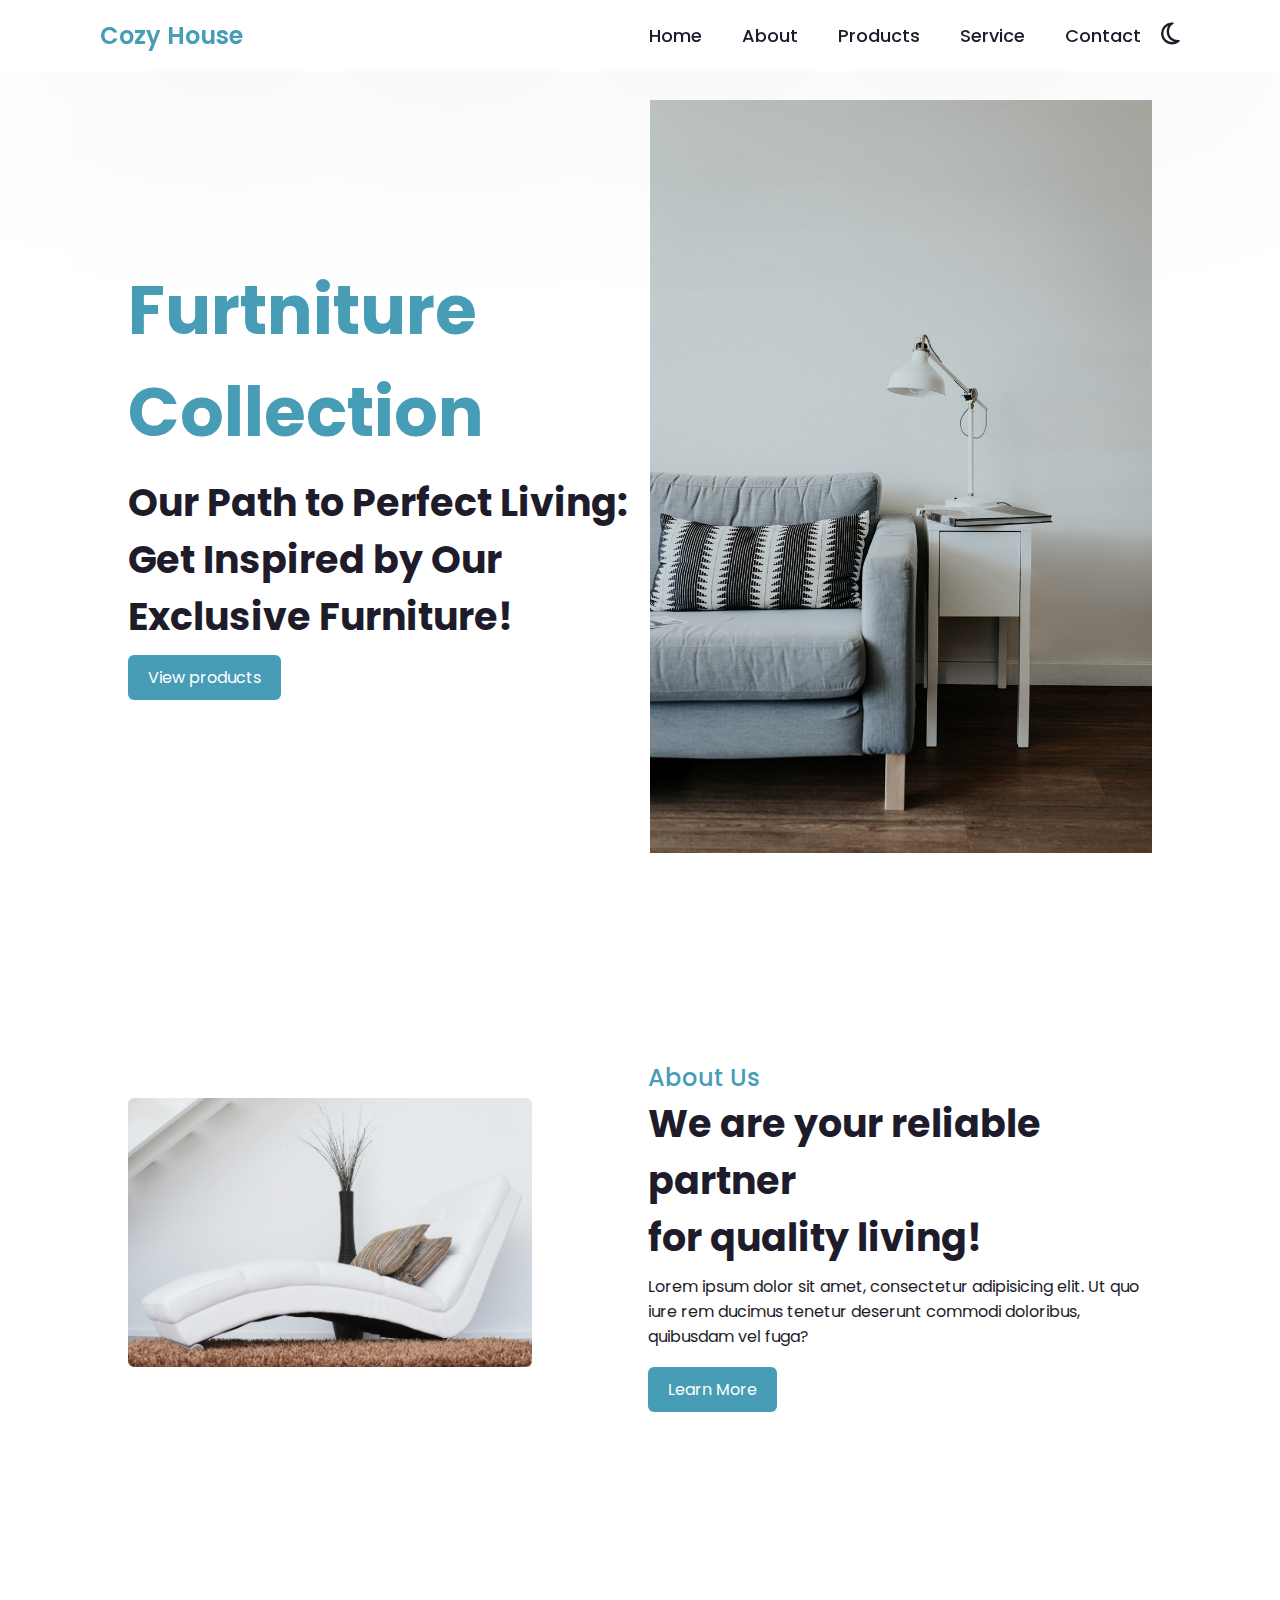
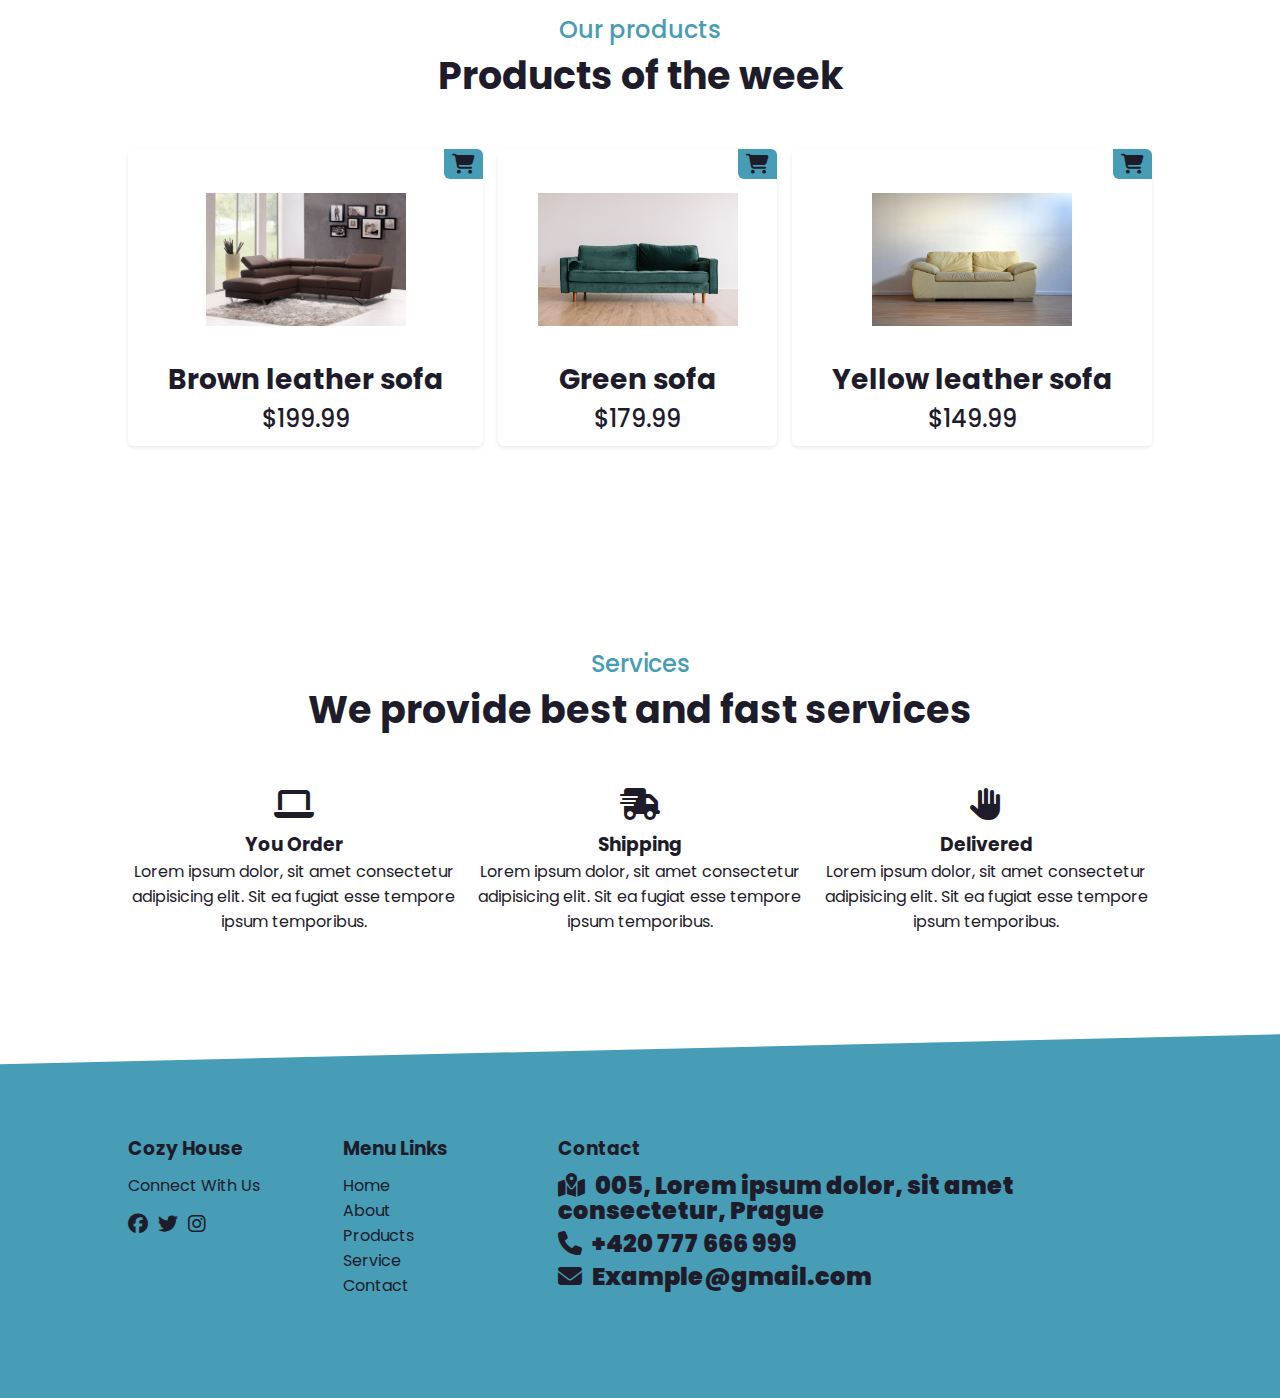
<file: index.html>
<!DOCTYPE html>
<html lang="en">
<head>
    <meta charset="UTF-8">
    <meta http-equiv="X-UA-Compatible" content="IE=edge">
    <meta name="viewport" content="width=device-width, initial-scale=1.0">
    <title>CozyHouse</title>
    <link rel="stylesheet" href="styles/style.css">
    <link rel="stylesheet" href="styles/responsive.css">
    <link rel="stylesheet" href="https://cdnjs.cloudflare.com/ajax/libs/font-awesome/6.4.2/css/all.min.css">
    <script src="https://ajax.googleapis.com/ajax/libs/jquery/3.6.0/jquery.min.js"></script> 
</head>
<body>
    <header>
        <a href="#" class="logo">Cozy House</a>
        <ul class="navbar">
            <li><a href="#home">Home</a></li>
            <li><a href="#about">About</a></li>
            <li><a href="#products">Products</a></li>
            <li><a href="#services">Service</a></li>
            <li><a href="#contact">Contact</a></li>
            <div class="fa-regular fa-moon" id="darkmode">
        </ul>
    </header>

    <section class="home" id="home">
        <div class="home-text">
            <h1>Furtniture Collection</h1>
            <h2>Our Path to Perfect Living:<br>  Get Inspired by Our Exclusive Furniture!</h2>
            <a href="#" class="btn">View products</a>
        </div>
        <div class="home-img">
            <img src="images/image1.jpg" alt="">
        </div>
    </section>
    <section class="about" id="about">
        <div class="about-img">
            <img src="images/faintingcouch-real.jpg" alt="">
        </div>
        <div class="about-text">
            <span>About Us</span>
            <h2>We are your reliable partner<br> for quality living!</h2></h2>
            <p>Lorem ipsum dolor sit amet, consectetur adipisicing elit. Ut quo iure rem ducimus tenetur deserunt commodi doloribus, quibusdam vel fuga?</p>
            <a href="#" class="btn">Learn More</a>
        </div>
    </section>

    <section class="products" id="products">
        <div class="heading">
            <span>Our products</span>
            <h2>Products of the week</h2>
        </div>
          <div class="products-container">
            <div class="box">
                <div class="box-img">
                    <img src="images/chair.jpg" alt="">
                </div>
                <h2>Brown leather sofa</h2>
                <span>$199.99</span>
                <i class="fa-solid fa-cart-shopping"></i>
            </div>
            <div class="box">
                <div class="box-img">
                    <img src="images/greensofa.jpg" alt="">
                </div>
                <h2>Green sofa</h2>
                <span>$179.99</span>
                <i class="fa-solid fa-cart-shopping"></i>
            </div>
            <div class="box">
                <div class="box-img">
                    <img src="images/orangesofa.jpg" alt="">
                </div>
                <h2>Yellow leather sofa</h2>
                <span>$149.99</span>
                <i class="fa-solid fa-cart-shopping"></i>
            </div>
    </section>

    <section class="services" id="services">
        <div class="heading">
            <span>Services</span>
            <h2>We provide best and fast services</h2>
        </div>
        <div class="services-container">
            <div class="s-box">
              <i class="fa-solid fa-laptop"></i>
              <h3>You Order</h3>
              <p>Lorem ipsum dolor, sit amet consectetur adipisicing elit. Sit ea fugiat esse tempore ipsum temporibus.</p>
            </div>
            <div class="s-box">
              <i class="fa-solid fa-truck-fast"></i>
              <h3>Shipping</h3>
              <p>Lorem ipsum dolor, sit amet consectetur adipisicing elit. Sit ea fugiat esse tempore ipsum temporibus.</p>
            </div>
            <div class="s-box">
              <i class="fa-solid fa-hand"></i>
              <h3>Delivered</h3>
              <p>Lorem ipsum dolor, sit amet consectetur adipisicing elit. Sit ea fugiat esse tempore ipsum temporibus.</p>
            </div>
        </div>
    </section>
    <section class="contact" id="contact">
      <div class="contact-box">
          <h3>Cozy House</h3>
          <span>Connect With Us</span>
          <div class="social">
              <a href="#"><i class="fa-brands fa-facebook"></i></a>
              <a href="#"><i class="fa-brands fa-twitter"></i></a>
              <a href="#"><i class="fa-brands fa-instagram"></i></a>
          </div>
      </div>
      <div class="contact-box">
          <h3>Menu Links</h3>
          <li><a href="#home">Home</a></li>
          <li><a href="#about">About</a></li>
          <li><a href="#products">Products</a></li>
          <li><a href="#services">Service</a></li>
          <li><a href="#contact">Contact</a></li>
      </div>
      <div class="contact-box address">
          <h3>Contact</h3>
          <i class="fa-solid fa-map-location-dot"><span>005, Lorem ipsum dolor, sit amet consectetur, Prague</span></i>
          <i class="fa-solid fa-phone"><span>+420 777 666 999</span></i>
          <i class="fa-solid fa-envelope"><span>Example@gmail.com</span></i>
      </div>
  </section>
  <script src="script.js"></script>
</body>
</html>
</file>
<file: styles/style.css>
@import url("https://fonts.googleapis.com/css2?family=Poppins:wght@300;400;500;600;700&display=swap");

* {
  margin: 0;
  padding: 0;
  font-family: "Poppins", sans-serif;
  box-sizing: border-box;
  list-style: none;
  text-decoration: none;
}

*::selection {
  background: var(--main-color);
  color: #fff;
}

:root {
  --main-color: #479cb6;
  --text-color: #1e1c2a;
  --bg-color: #fff;

  --big-font: 68px;
  --h2-font: 38px;
  --p-font: 24px;
}

section {
  padding: 100px 10%;
}

body.active {
  --bg-color: #35314b;
  --text-color: #fff;
}

body {
  color: var(--text-color);
  background: var(--bg-color);
}

#darkmode {
  font-size: 25px;
  cursor: pointer;
}

header {
  position: fixed;
  width: 100%;
  top: 0;
  right: 0;
  z-index: 1000;
  display: flex;
  align-items: center;
  justify-content: space-between;
  background: var(--bg-color);
  padding: 18px 100px;
  box-shadow: 0 0.5rem 50rem rgba(0, 0, 0, 0.1);
}

.logo {
  font-size: 24px;
  font-weight: 600;
  color: var(--main-color);
}

.navbar {
  display: flex;
}

.navbar a {
  font-size: 18px;
  padding: 10px 20px;
  color: var(--text-color);
  font-weight: 500;
}

.navbar a:hover {
  color: var(--main-color);
}

.home {
  width: 100%;
  min-height: 100vh;
  display: grid;
  grid-template-columns: repeat(2, 1fr);
  align-items: center;
  gap: 20px;
}

.home-img img {
  width: 100%;
}

.home-text h1 {
  font-size: var(--big-font);
  color: var(--main-color);
}

.home-text h2 {
  font-size: var(--h2-font);
  margin: 10px 0 10px;
}

.btn {
  display: inline-block;
  background: var(--main-color);
  padding: 10px 20px;
  border-radius: 6px;
  color: #fff;
}

.btn:hover {
  background: #50aeca;
}

.about {
  display: grid;
  grid-template-columns: repeat(2, 1fr);
  gap: 15px;
  align-items: center;
}

.about-img img {
  max-width: 80%;
  border-radius: 6px;
}

.about-text span {
  font-size: 24px;
  color: var(--main-color);
  font-weight: 500;
}

.about-text h2 {
  font-size: var(--h2-font);
}

.about-text p {
  margin: 8px 0 18px;
}

.heading {
  text-align: center;
}

.heading span {
  font-size: 24px;
  color: var(--main-color);
  font-weight: 500;
}

.heading h2 {
  font-size: var(--h2-font);
}

.products-container {
  display: grid;
  grid-template-columns: repeat(auto-fit, minmax(220px, auto));
  gap: 15px;
  align-items: center;
}

.box {
  position: relative;
  margin-top: 45px;
  height: auto;
  display: flex;
  flex-direction: column;
  justify-content: center;
  align-items: center;
  border-radius: 6px;
  box-shadow: 0 2px 4px rgb(4 64 54 / 10%);
  padding: 10px;
}

.box-img {
  width: 200px;
  height: 200px;
}

.box-img img {
  width: 100%;
  height: 100%;
  object-fit: contain;
  object-position: center;
}

.box h2 {
  font-size: 28px;
}

.box span {
  font-size: var(--p-font);
  font-weight: 500;
}

.box i {
  position: absolute;
  right: 0;
  top: 0;
  font-size: 20px;
  background: var(--main-color);
  border-radius: 0 6px 0 6px;
  padding: 5px 8px;
}

.box i:hover {
  background: #50aeca;
}

.services-container {
  display: grid;
  grid-template-columns: repeat(auto-fit, minmax(240px, auto));
  gap: 15px;
  margin-top: 50px;
}

.s-box {
  text-align: center;
}

.s-box i {
  font-size: 32px;
  margin-bottom: 10px;
}

.contact {
  display: grid;
  grid-template-columns: repeat(auto-fit, minmax(200px, auto));
  gap: 15px;
  background: var(--main-color);
  clip-path: polygon(0 30px, 100% 0, 100% 105%, 0 105%);
}

.contact-box h3 {
  margin-bottom: 10px;
}

.social {
  display: flex;
  margin-top: 15px;
}

.social i {
  font-size: 20px;
  margin-right: 10px;
  color: var(--text-color);
}

.social i:hover {
  color: var(--main-color);
}

.contact-box li a {
  color: var(--text-color);
}

.contact-box li a:hover {
  color: var(--main-color);
}

.address {
  display: flex;
  flex-direction: column;
}

.address i {
  margin-bottom: 8px;
  font-size: 24px;
}

.address span {
  margin-left: 10px;
}
</file>
<file: styles/responsive.css>
@media (max-width: 921px) {
  header {
    padding: 14px 41px;
  }
  :root {
    --big-font: 3rem;
    --h2-font: 1.7rem;
  }
}
@media (max-width: 768px) {
  section {
    padding: 50px 8%;
  }
  #products-icon {
    display: initial;
    color: var(--text-color);
  }
  header .navbar {
    position: absolute;
    top: -400px;
    left: 0;
    right: 0;
    display: flex;
    flex-direction: column;
    text-align: center;
    background: var(--bg-color);
    box-shadow: 0 4px 4px rgb(0 0 0 / 10%);
  }
  .navbar.active {
    top: 100%;
  }
  .navbar a {
    padding: 1.5rem;
    display: block;
    background: var(--bg-color);
  }
  #darkmode {
    position: absolute;
    top: 1.4rem;
    right: 2rem;
  }
}
@media (max-width: 715px) {
  header {
    padding: 10px 16px;
  }
  .home {
    grid-template-columns: 1fr;
  }
  .about {
    grid-template-columns: 1fr;
    text-align: center;
  }
  .about-img {
    order: 2;
  }
}

@media (max-width: 450px) {
  :root {
    --big-font: 2rem;
    --h2-font: 1.4rem;
  }
  .home-text {
    padding-top: 4rem;
  }
}
</file>
